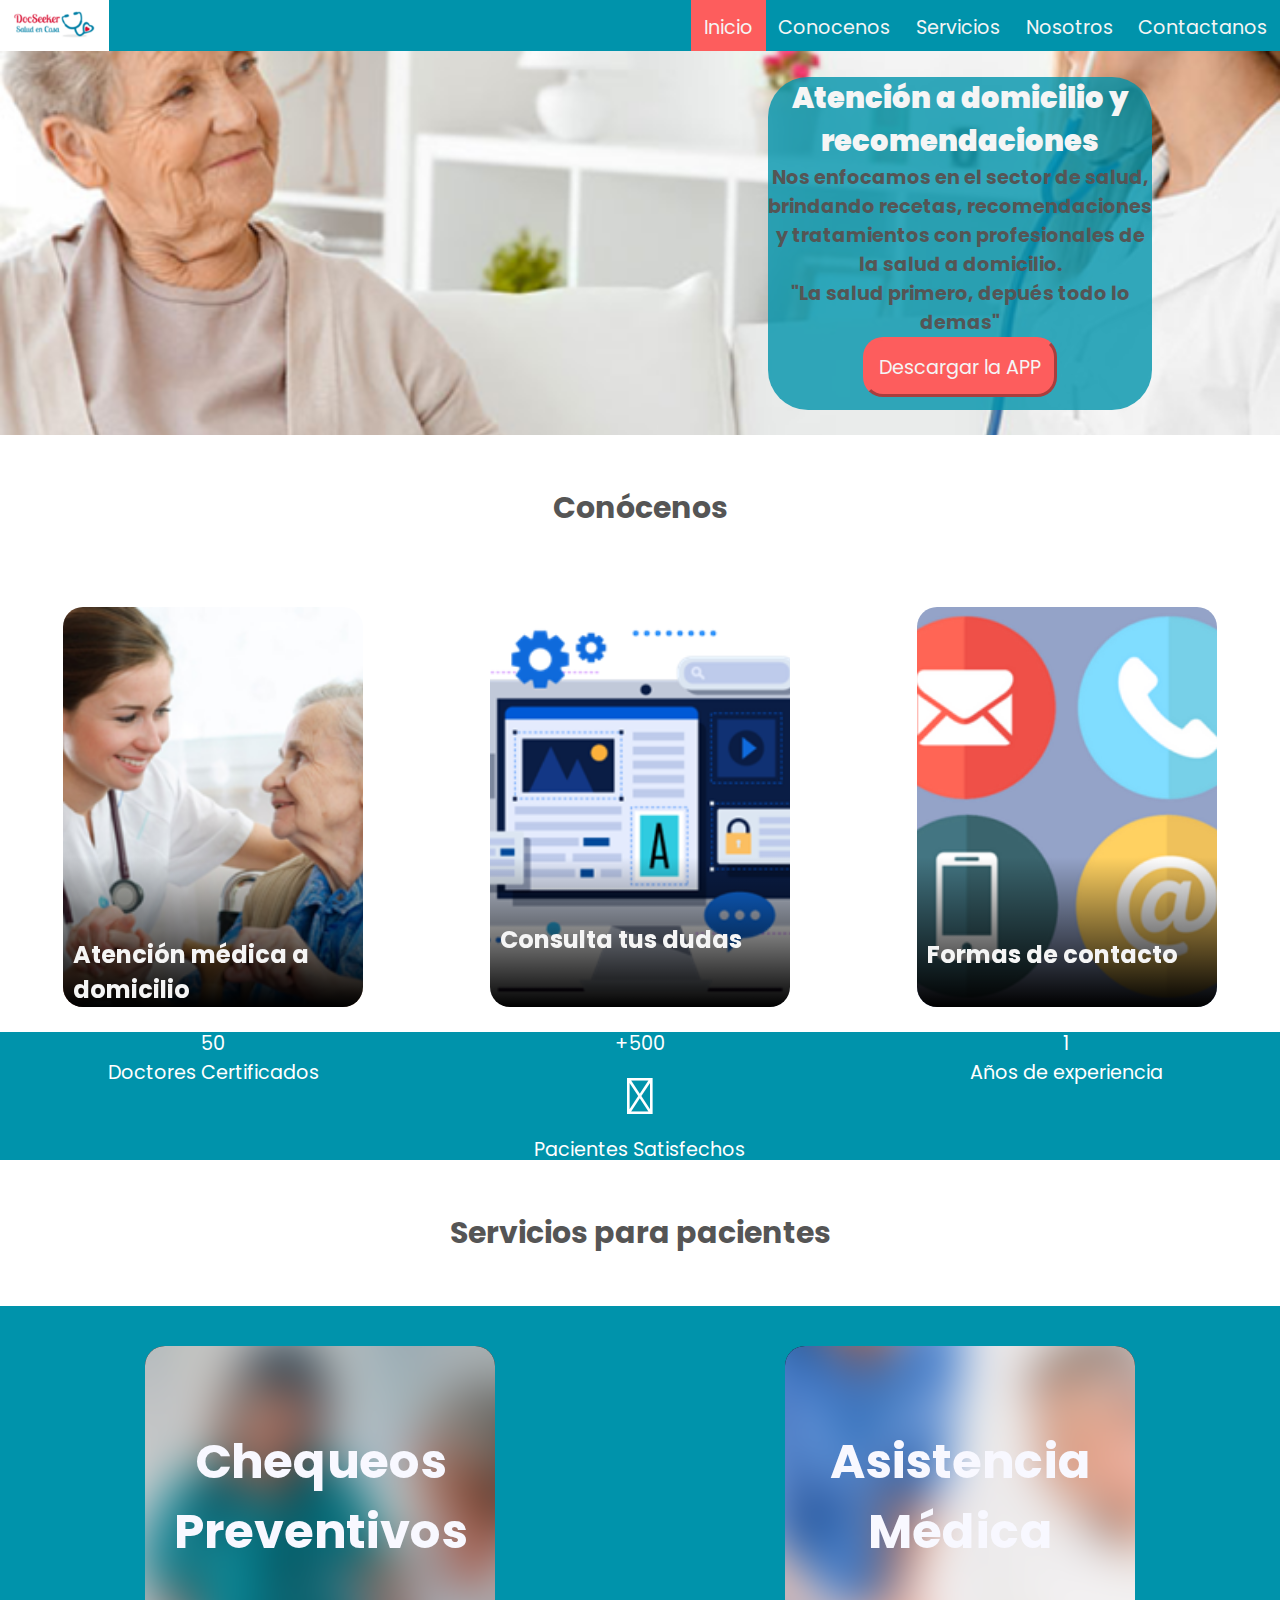
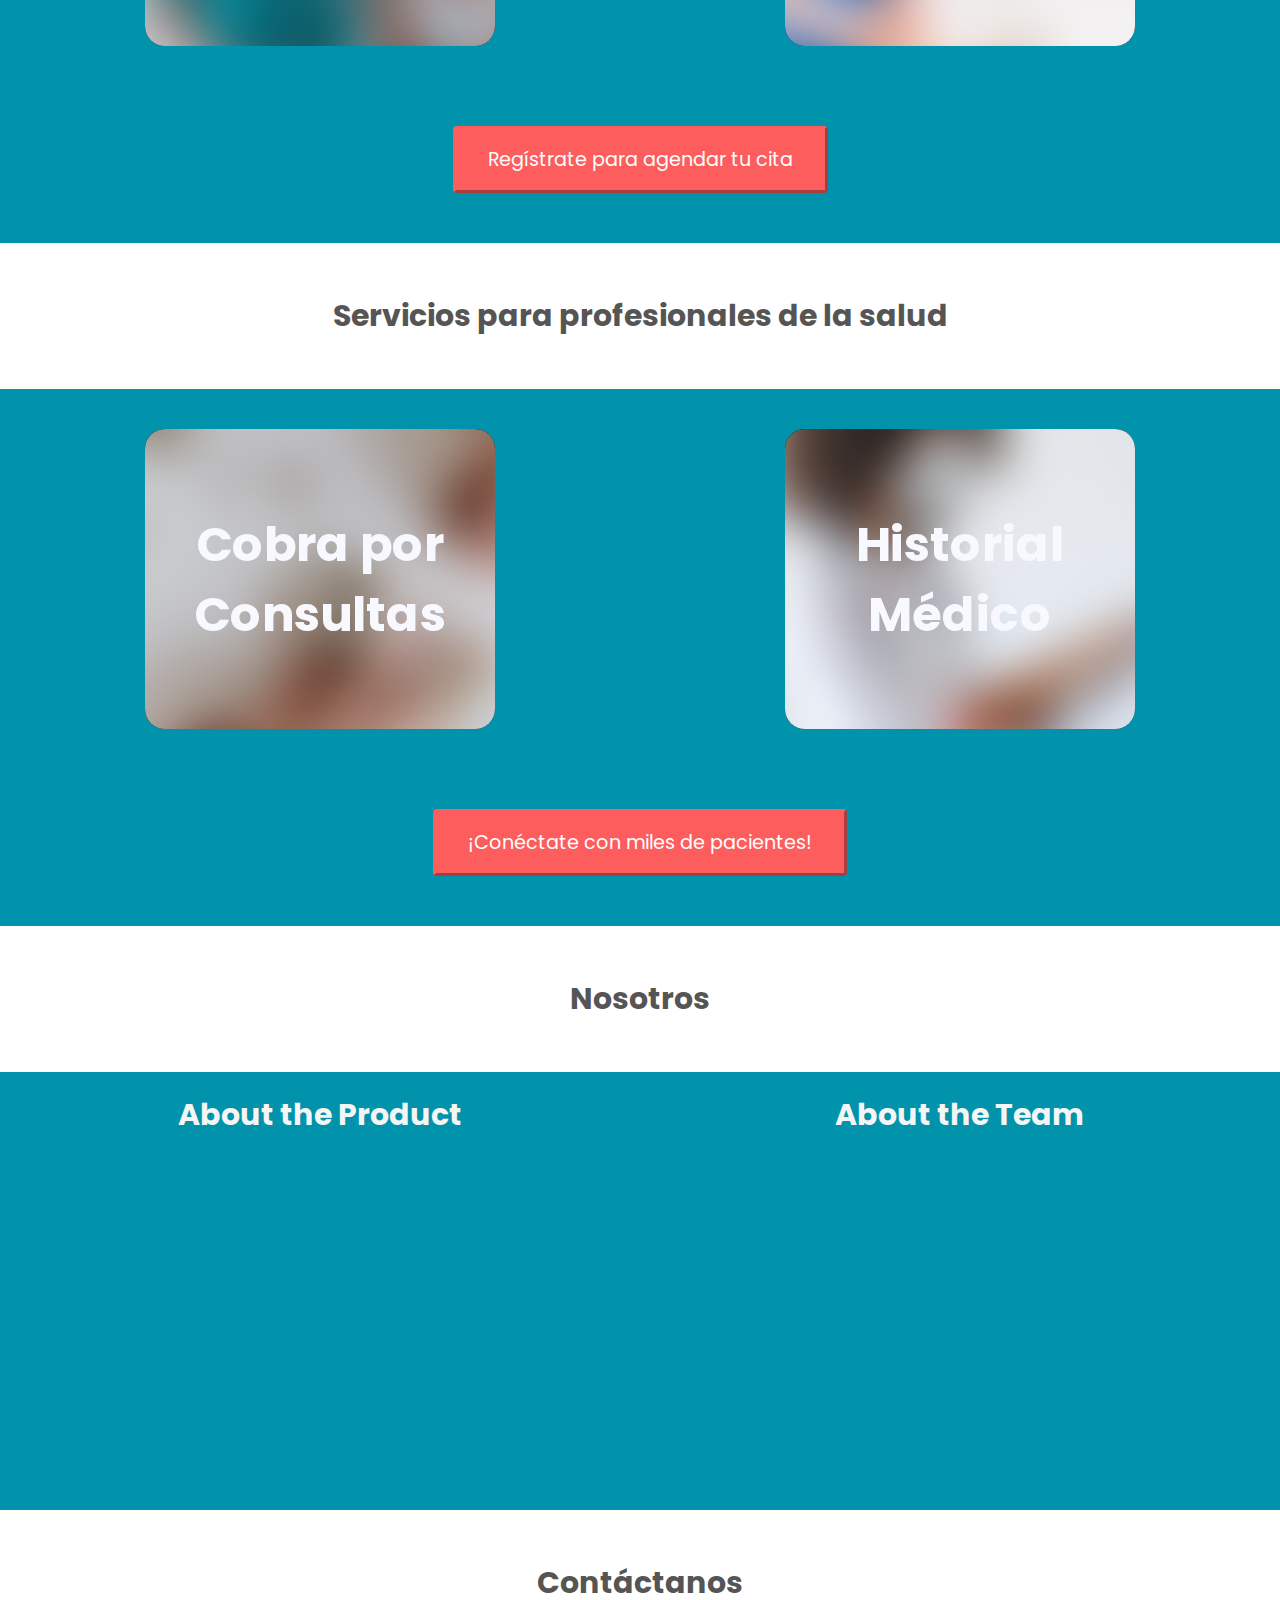
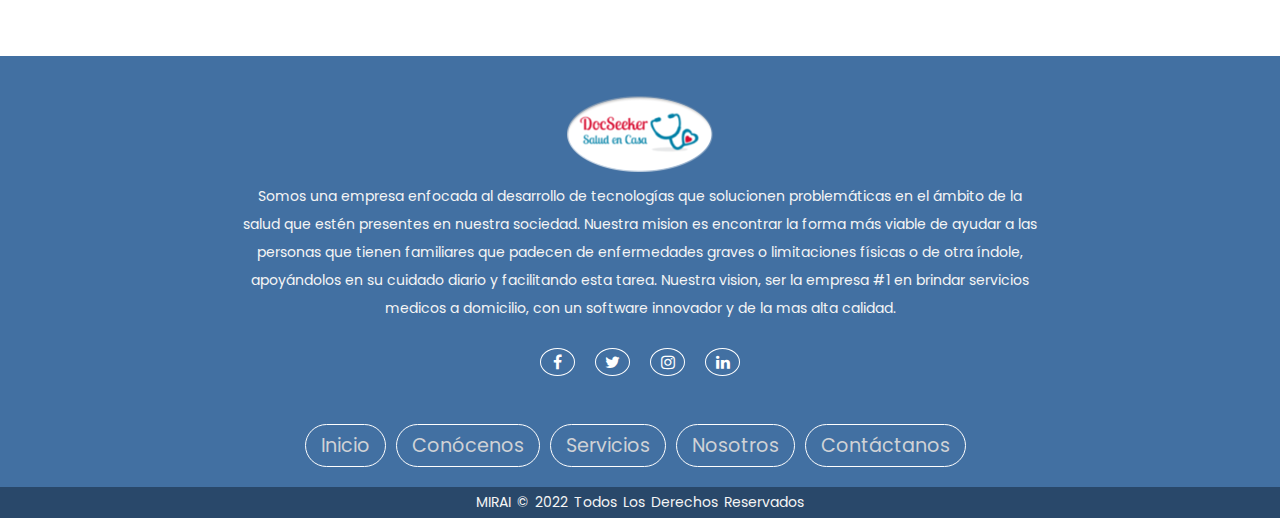
<file: public/index.html>
<!DOCTYPE html>
<html lang="en">
<head>
    <meta charset="UTF-8">
    <meta name="viewport" content="width=device-width, initial-scale=1"/>
    <meta name="description" content="DocSeeker official Landing Page site"/>
    <meta name="keywords" content="UX, Digital Transformation, APPS, Landing Page, Software Development"/>
    <meta name="author" content="MIRAI team"/>

    <link rel="stylesheet" href="assets/styles/styles.css">

    <link rel="icon" type="image/x-icon" href="assets/images/Logo.png">


    <link rel="preconnect" href="https://fonts.googleapis.com">
    <link rel="preconnect" href="https://fonts.gstatic.com" crossorigin>
    <link href="https://fonts.googleapis.com/css2?family=Francois+One&family=Inter&family=Poppins&family=Roboto&display=swap" rel="stylesheet">

    <link rel="stylesheet" href="https://cdnjs.cloudflare.com/ajax/libs/font-awesome/6.1.1/css/all.min.css" integrity="sha512-KfkfwYDsLkIlwQp6LFnl8zNdLGxu9YAA1QvwINks4PhcElQSvqcyVLLD9aMhXd13uQjoXtEKNosOWaZqXgel0g==" crossorigin="anonymous" referrerpolicy="no-referrer" />
    <link rel="stylesheet" href="https://cdnjs.cloudflare.com/ajax/libs/font-awesome/4.7.0/css/font-awesome.min.css">
    <title>DocSeeker</title>
</head>
<body>

<!--<div id="header-placeholder"></div>-->

<main>

    <link rel="stylesheet" href="https://cdnjs.cloudflare.com/ajax/libs/font-awesome/4.7.0/css/font-awesome.min.css">
    <header>
        <h2><a href="#"></a></h2>
        <nav>
            <ul>
                <img src="assets/images/Doc.png" alt="Logo de DocSeeker" class="LogoDocSeeker">
                <li><a href="#Contact">Contactanos</a></li>
                <li><a href="#Aboutus">Nosotros</a></li>
                <li><a href="#Services">Servicios</a></li>
                <li><a href="#KnowUs">Conocenos</a></li>
                <li class="active"><a href="#">Inicio</a></li>
            </ul>
        </nav>
        <section class="firstSection">
            <section class="secondSection">
                <h2><b>Atención a domicilio y recomendaciones</b></h2>
                <p>
                    <b> Nos enfocamos en el sector de salud, brindando recetas,
                        recomendaciones y tratamientos con profesionales de la salud a
                        domicilio.</b>
                </p>
                <p><b>"La salud primero, depués todo lo demas"</b></p>
                <button>
                    <a href="https://www.figma.com/file/1OGTZhxh1YR9UCGsydkxPw/MOBILE-MOCK-UP?node-id=138%3A2">Descargar la APP</a>
                </button>
            </section>
        </section>
    </header>
    <section id="KnowUs">
        <h1 class="title">Conócenos</h1>

        <section class="cards">

            <div class="card">
                <img src="assets/images/Calidad.png" alt="Doctor treating an older adult">
                <div class="text">
                    <h2>Atención médica a domicilio</h2>
                    <p>
                        DocSeeker, toma en cuenta la comodidad y seguridad del paciente. Por ello,
                        brinda profesionales de la salud a domicilio.
                    </p>
                </div>
            </div>

            <div class="card">
                <img src="assets/images/Dudas.png" alt="Referential image of the concept of doubts">
                <div class="text">
                    <h2>Consulta tus dudas</h2>
                    <p>
                        Ofrecemos un chat personal con un médico, enfermero o profesional de la salud
                        con respuesta inmediata. Para que resuelvas tus principales interrogantes
                        relacionadas a tu salud.
                    </p>
                </div>
            </div>

            <div class="card">
                <img src="assets/images/contact.png" alt="Referential image for contact forms">
                <div class="text">
                    <h2>Formas de contacto</h2>
                    <p>
                        Nos acomodamos a tu dispositivo tecnológico preferido. Puedes contactar a
                        DocSeeker por Whatsapp, e-mail, llamada telefónica o mensaje de texto.
                    </p>
                </div>
            </div>
        </section>
    </section>

    <section id="Information">

        <section class="icon">
            <p>50</p>
            <i class="fa-solid fa-user-doctor" style="font-size:4vw;"></i>
            <p>Doctores Certificados</p>
        </section>

        <section class="icon">
            <p>+500</p>
            <i class="fa-solid fa-address-book" style="font-size:4vw;"></i>
            <p>Pacientes Satisfechos</p>
        </section>

        <section class="icon">
            <p>1</p>
            <i class="fa-solid fa-house-medical" style="font-size:4vw;"></i>
            <p>Años de experiencia</p>
        </section>

    </section>

    <section id="Services">

        <h1>Servicios para pacientes</h1>

        <section class="patientServices">
            <div class="filters">
                <div class="filter">
                    <img src="assets/images/abuela.png" alt="Checking grandma" >
                    <h2>Chequeos<br>Preventivos</h2>
                </div>
                <div class="filter">
                    <img src="assets/images/examen.png" alt="Medic test" >
                    <h2>Asistencia<br>Médica</h2>
                </div>
            </div>
            <div class="btn">
                <button>Regístrate para agendar tu cita</button>
            </div>
        </section>

        <h1>Servicios para profesionales de la salud</h1>

        <section class="doctorServices">
            <div class="filters">
                <div class="filter">
                    <img src="assets/images/pago.jpg" alt="appointment" >
                    <h2>Cobra por<br>Consultas</h2>
                </div>
                <div class="filter">
                    <img src="assets/images/historial_medico.png" alt="Medical record">
                    <h2>Historial<br>Médico</h2>
                </div>
            </div>
            <div class="btn">
                <button>¡Conéctate con miles de pacientes!</button>
            </div>
        </section>

        <section id="Aboutus">

            <h1>Nosotros</h1>

            <div class="videos">
                <div class="video">

                    <h2>About the Product</h2>

                    <iframe width="560" height="315" src="https://www.youtube.com/embed/qRVLER4NX_s?controls=0" title="YouTube video player" frameborder="0" allow="accelerometer; autoplay; clipboard-write; encrypted-media; gyroscope; picture-in-picture" allowfullscreen></iframe>
                </div>
                <div class="video">

                    <h2>About the Team</h2>
                    <iframe width="560" height="315" src="https://www.youtube.com/embed/jzXZakDbRYM?controls=0" title="YouTube video player" frameborder="0" allow="accelerometer; autoplay; clipboard-write; encrypted-media; gyroscope; picture-in-picture" allowfullscreen></iframe>
                </div>
            </div>

        </section>

    </section>

    <section id="Contact">
        <h1>Contáctanos</h1>
    </section>
    <footer>
        <h2><a href="#"></a></h2>
        <div class="footer-content">
            <img src="assets/images/DocSeeker.png" alt="">
            <p>Somos una empresa enfocada al desarrollo de tecnologías que solucionen problemáticas en el ámbito de la salud que estén presentes en nuestra sociedad.
                Nuestra mision es encontrar la forma más viable de ayudar a las personas que tienen familiares que padecen de enfermedades graves o limitaciones físicas o de otra índole,
                apoyándolos en su cuidado diario y facilitando esta tarea. Nuestra vision, ser la empresa #1 en brindar servicios medicos a domicilio, con un software innovador y de la mas alta
                calidad.</p>

            <ul class="socials">
                <li><a href="#" class="fa fa-facebook"></a></li>
                <li><a href="#" class="fa fa-twitter"></a></li>
                <li><a href="#" class="fa fa-instagram"></a></li>
                <li><a href="#" class="fa fa-linkedin"></a></li>
            </ul>

            <div class="footer-menu">
                <ul class="f-menu">
                    <li><a href="#">Inicio</a></li>
                    <li><a href="#KnowUs">Conócenos</a></li>
                    <li><a href="#Services">Servicios</a></li>
                    <li><a href="#Aboutus">Nosotros</a></li>
                    <li><a href="#Contact">Contáctanos</a></li>
                </ul>
            </div>
        </div>

        <div class="footer-bottom">
            <p>MIRAI © 2022 Todos los derechos reservados</p>
        </div>

    </footer>
</main>

<!--<div id="footer-placeholder"></div>
<script src="https://code.jquery.com/jquery-3.6.0.min.js" integrity="sha256-/xUj+3OJU5yExlq6GSYGSHk7tPXikynS7ogEvDej/m4=" crossorigin="anonymous"></script>
<script src="assets/scripts/main.js" type="text/javascript"></script>-->

</body>

</html>
</file>
<file: public/assets/styles/styles.css>
/*header styles*/
.LogoDocSeeker{
    float: left;
    height: 4vw;
    vertical-align: center;
}
ul{
    list-style-type: none;
    margin: 0;
    padding: 0;
    height: 4vw;
    overflow: hidden;
    background-color: #0093AB;
}
li{
    float: right;
}
li a {
    display: block;
    color: whitesmoke;
    padding: 1vw;
    font-size: 1.5vw;
    text-decoration: none;
}
li a:hover {
    background-color: #006E80;
}
.active{
    background-color: #FD5D5D;
}
.firstSection{
    height: 30vw;
    background-image: url('../images/Atencion_medica.png');
    background-repeat: no-repeat;
    background-size: cover;
}
.secondSection{
    float: right;
    text-align: center;
    margin-right: 10vw;
    margin-top: 2vw;
    width: 30vw;
    border-radius: 40px;
    font-size: 1.5vw;
    background-color: rgba(0, 147, 171, 0.80);
}
h2{
    color: whitesmoke;
}
button{
    background-color: #FD5D5D;
    border: outset #FD5D5D;
    border-radius: 20px;
    font-size: 1.5vw;
    padding: 1vw;
    margin-bottom: 1vw;
    color: whitesmoke;
}
button a{
    text-decoration: none;
    color: whitesmoke;
}
button:hover{
    background-color: rgba(228, 68, 68, 1);
}

/* */

section h1.title{
    text-align: center;
    /*font-family: poppins;*/
}
* {
    margin: 0;
    padding: 0;
    box-sizing: border-box;
    font-family: poppins;
}

html {
    /*font: normal 16px sans-serif;*/
    color: #555;
    scroll-behavior: smooth !important;
}

h1 {
    font-size: 30px;
    text-align: center;
    font-family: poppins;
    padding: 50px;
}

.patientServices{
    background-color: #0093AB;
    padding-top: 40px;
}
.doctorServices{
    background-color: #0093AB;
    padding-top: 40px;
}


.videos {
    display: flex;
    justify-content: space-around;
    flex-wrap: wrap;
    align-content: center;
    background-color: #0093AB;
    text-align: center;


}

.video iframe {
    width: 560px;
    height: 315px;
}

.video h2 {
    font-size: 30px;
    text-align: center;
    font-family: poppins;
    padding: 20px;

}

.video {

    margin-bottom: 30px;
}

.filters {
    display: flex;
    justify-content: space-around;
    flex-wrap: wrap;
    align-content: center;


}

.filter {
    width: 350px;
    height: 300px;
    background: black;
    border-radius: 20px;
    overflow: hidden;
    position: relative;
    display: flex;
    align-items: center;
    justify-content: center;
    flex-wrap: wrap;
    flex-direction: row;
    transition: all .25s ease;
    backface-visibility: hidden;
    float: left;
    margin:2vm;
    margin-bottom: 30px;
    /*margin-left: 225px;
    margin-right: 150px;
    margin-bottom: 50px;*/

}

.filter img{
    cursor: default;
    width: 500px;
    height: 100%;
    z-index: 0;
    transition: all .25s ease;
    transform: scale(1.55);
    -webkit-filter: blur(15px);
}

.filter:hover img{
    transition: all .25s ease;
    transform: scale(1.10);
    -webkit-filter: blur(0px) opacity(80%);
    border-color: black;
}

.filter h2{
    z-index: 30;
    position: absolute;
    bottom: 115px;
    color: ghostwhite;
    font-family: poppins;
    justify-content: flex-end;
    transform: scale(2.0);
    text-align: center;
}

.filter:hover h2 {

    transition: all .25s ease;
    transform: scale(1.0);
    bottom: 10px;
}

.btn{
    text-align: center;
    padding: 50px;
    align-items: center;
    float-wrap: wrap;
}


.btn button {
    position: relative;
    background: #FD5D5D;
    color: white;
    display: flex;
    padding: 1rem 2rem;
    border-radius: 0.25rem;
    min-width: 200px;
    box-shadow: 0 0 0 0 rgba(0, 0, 0, 0.5);
    animation: pulse 1.5s infinite;
    align-items: center;
    margin: 0 auto;
    cursor: pointer;
}

.btn button .text {
    color: ghostwhite;
    font-family: poppins;
}

@keyframes pulse {
    0% {
        transform: scale(0.99);
        box-shadow: 0 0 0 0 rgba(256, 256, 256, 0.1);
    }
    70% {
        transform: scale(1);
        box-shadow: 0 0 0 0 rgba(256, 256, 256, 0);
    }
    100% {
        transform: scale(0.99);
        box-shadow: 0 0 0 0 rgba(256, 256, 256, 0);
    }
}



@media screen and (max-width: 600px) {
    .video iframe {
        width: 400px;
    }
}

/*@media screen and (max-width: 1525px) {
    .filter {
        transition: all .0s ease;
        width: 300px;
        height: 200px;
        margin-left: 40%;
        margin-right: 40%;
    }
    .filter h2 {
        transition: all .0s ease;
        transform: scale(1.2);
        bottom: 70px;
    }
}*/

#Information {
    /*margin-top: 450px;*/
    /*border-top: white solid;*/
    height: 10vw;
    background-color: #0093AB;

    display: flex;
    justify-content: space-around;
    flex-wrap: wrap;
    align-content: center;
}
/*
@media  screen and (max-width: 1370px){
    #Information{
        margin-top: 820px;
    }
}
*/
/*
@media  screen and (max-width: 930px){
    #Information{
        margin-top: 1240px;
    }
}
*/

.icon{
    width: 30vw;
    text-align: center;
    /*float: left;*/
    /*margin: 0px 3px;*/
    color: white;
    font-size: 1.5vw;
}

/*
.parte1{
    width: 30vw;
    text-align: center;
    float: left;
    margin: 0px 3px;
    color: white;
    font-size: 1vw;
}
.parte2{
    width: 30vw;
    text-align: center;
    float: left;
    margin: 0px 3px;
    color: white;
    font-size: 1vw;
}
.parte3{
    width: 30vw;
    text-align: center;
    float: left;
    margin: 0px 3px;
    color: white;
    font-size: 1vw;
}
*/

/*@media screen and (max-width: 1400px) {
    .filter {
        transition: all .0s ease;
        width: 300px;
        height: 200px;
        margin-left: 35%;
        margin-right: 35%;
    }
    .filter h2 {
        transition: all .0s ease;
        transform: scale(1.2);
        bottom: 70px;
    }
}*/

/*@media screen and (max-width: 700px) {
    .filter {
        transition: all .0s ease;
        width: 300px;
        height: 200px;
        margin-left: 20%;
        margin-right: 20%;
    }
    .filter h2 {
        transition: all .0s ease;
        transform: scale(1.2);
        bottom: 70px;
    }
}*/



.cards{
    display: flex;
    justify-content: space-around;
    flex-wrap: wrap;
    align-content: center;
    /*background-color: #0093AB;*/
    background-color: white;
    /*margin: auto;*/
    /*display: inline-block;*/
}

.card{
    width: 300px;
    height: 400px;
    margin: 2vw;
    background: #ffffff;
    border-radius: 20px;
    overflow: hidden;
    position: relative;

    display: flex;
    align-items: center;
    justify-content: center;

    cursor: pointer;
    transition: all .25s ease;
    backface-visibility: hidden;
    /*float: left;
    margin-left: 150px;
    margin: auto;*/
}
.card:hover{
    transform: scale(.9);
}
.card:hover:after{
   height: 280px;
}
.card:hover .text p{
    margin-bottom: 8px;
    opacity: 1;
}
.card:hover img{
    transform: scale(1.25);
}
.card:after{
    width: 100%;
    height: 150px;
    content: '';
    left: 0px;
    bottom: 0px;
    position: absolute;
    background: linear-gradient(180deg, rgba(0,0,0,0) 0%, rgba(0,0,0,1) 100%);
    z-index: 20;
    transition: all .25s ease;
}

.card img{
    height: 100%;
    z-index: 10;
    transition: all .25s ease;
}
.card .text{
    z-index: 30;
    position: absolute;
    bottom: 20px;
    color: #ffffff;
    padding: 0px;
    padding-bottom: 50px;
    padding-left: 10px;
}
.card .text p {
    font-size: 1rem;
    opacity: 0;
    margin-bottom: -170px;
    transition: all .25s ease;
    display: flex;
    align-items: center;
    justify-content: flex-end;
    flex-direction: column;
}


footer{
    position: relative;
    bottom: 0;
    left: 0;
    right: 0;
    background: #4270A2;
    height: auto;
    padding-top: 40px;
    width: 100%;
    color: whitesmoke;
    font-family: Poppins;
}

.footer-content {
    display: flex;
    align-items: center;
    justify-content:  center;
    flex-direction:  column;
    text-align: center;
}

.footer-content p{
    max-width: 800px;
    margin: 10px auto;
    line-height: 28px;
    font-size: 14px;
}

.socials {
    all: unset;
    list-style: none;
    display: flex;
    align-items: center;
    justify-content: center;
    margin: 1rem 0 3rem 0;
}

.socials li{
    margin: 0 10px;
}


.socials li a{
    text-decoration: none;
    color: #fff;
    border: 1.1px solid white;
    padding: 5px;
    border-radius: 50%;
    width: 35px;
}

.footer-menu {
    all: unset;
    margin-bottom: 20px;
}

.footer-menu ul {
    all: unset;
    display: flex;
}

.footer-menu ul li{
    padding-right: 10px;
    display: block;
}

.footer-menu ul li a{
    color: #cfd2d6;
    border: 1.3px solid white;
    padding: 6px 15px;
    border-radius: 50px;
    text-decoration: none;
}

.footer-menu ul li a:hover {
    color: black;
}


.footer-bottom {
    background: #29486a;
    padding: 5px;
    text-align: center;
}
.footer-bottom p{
    text-align: center;
    font-size: 14px;
    word-spacing: 2px;
    text-transform: capitalize;
}

.footer-bottom p a{
    color: #44bae8;
    font-size: 16px;
    text-decoration: none;
}

footer{
    position: relative;
    bottom: 0;
    left: 0;
    right: 0;
    background: #4270A2;
    height: auto;
    padding-top: 40px;
    width: 100%;
    color: whitesmoke;
    font-family: Poppins;
}

.footer-content {
    display: flex;
    align-items: center;
    justify-content:  center;
    flex-direction:  column;
    text-align: center;
}

.footer-content p{
    max-width: 800px;
    margin: 10px auto;
    line-height: 28px;
    font-size: 14px;
}

.socials {
    all: unset;
    list-style: none;
    display: flex;
    align-items: center;
    justify-content: center;
    margin: 1rem 0 3rem 0;
}

.socials li{
    margin: 0 10px;
}


.socials li a{
    text-decoration: none;
    color: #fff;
    border: 1.1px solid white;
    padding: 5px;
    border-radius: 50%;
    width: 35px;
}

.footer-menu {
    all: unset;
    margin-bottom: 20px;
}

.footer-menu ul {
    all: unset;
    display: flex;
}

.footer-menu ul li{
    padding-right: 10px;
    display: block;
}

.footer-menu ul li a{
    color: #cfd2d6;
    border: 1.3px solid white;
    padding: 6px 15px;
    border-radius: 50px;
    text-decoration: none;
}

.footer-menu ul li a:hover {
    color: black;
}


.footer-bottom {
    background: #29486a;
    padding: 5px;
    text-align: center;
}
.footer-bottom p{
    text-align: center;
    font-size: 14px;
    word-spacing: 2px;
    text-transform: capitalize;
}

.footer-bottom p a{
    color: #44bae8;
    font-size: 16px;
    text-decoration: none;
}
</file>
